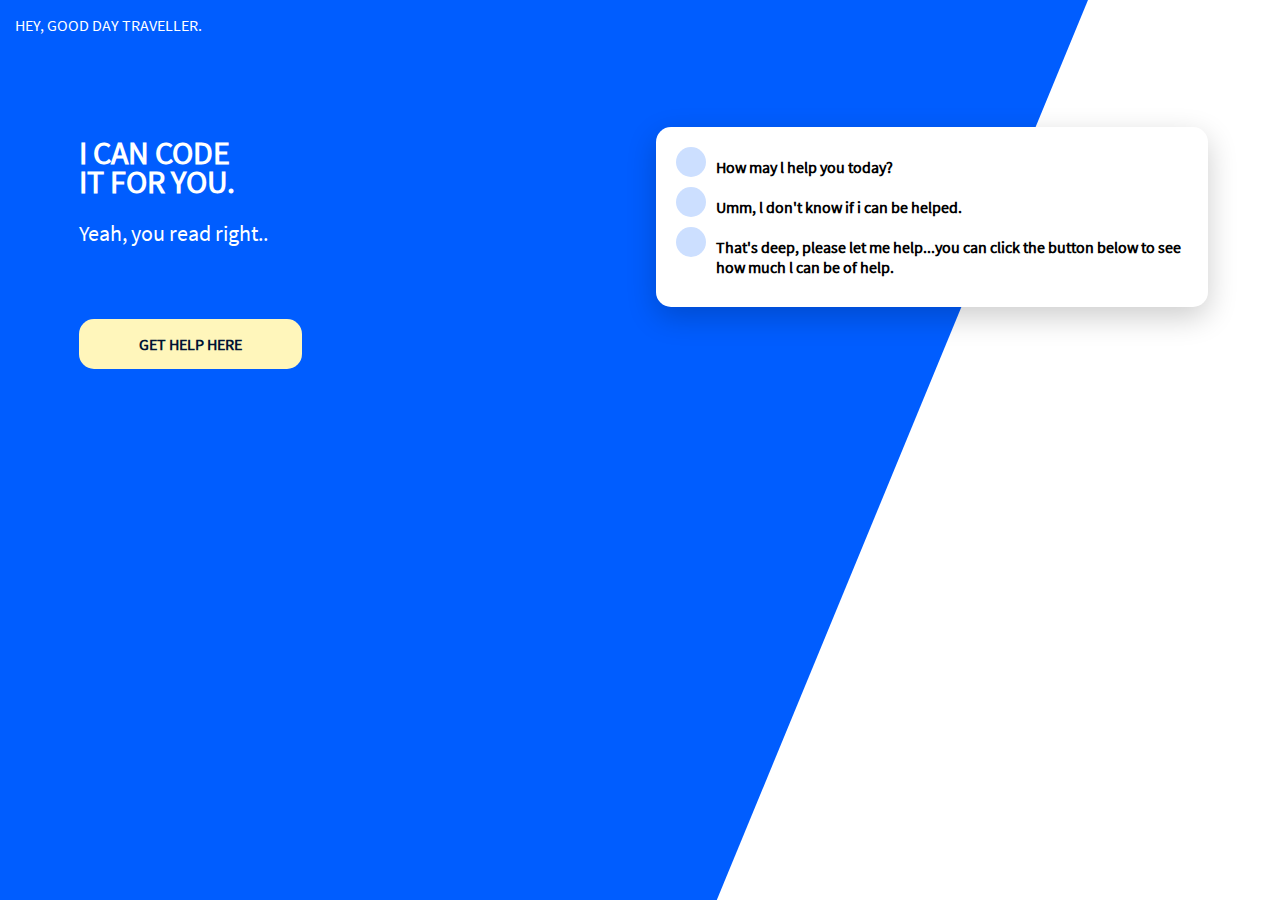
<file: index.html>
<!DOCTYPE html>
<html lang="en">

<head>
      <meta charset="UTF-8">
      <meta name="viewport" content="width=device-width, initial-scale=1.0">
      <meta http-equiv="X-UA-Compatible" content="ie=edge">
      <title>Jeffreys Masaraure</title>
      <link rel="stylesheet" href="css/main.css">
      <link rel="shortcut icon" href="assets/fav/favicon.ico" type="image/x-icon" />
</head>

<body>
      <div id="bg"></div>

      <header>
            <a href="#">Hey, Good day traveller.</a>
      </header>

      <main>
            <section id="card">
                  <ul>
                        <li>
                              <span></span>
                              <strong>How may l help you today?</strong>
                        </li>
                        <li>
                              <span></span>
                              <strong>Umm, l don't know if i can be helped.</strong>
                        </li>
                        <li>
                              <span></span>
                              <strong>That's deep, please let me help...you can click the button below to see how much l
                                    can be of help.</strong>
                        </li>
                  </ul>
            </section>
            <section id="primary">
                  <h1>I can code it for you.</h1>
                  <p>Yeah, you read right..</p>

                  <a href="https://www.linkedin.com/in/jeffreysmasaraure/">Get help here</a>
            </section>
      </main>
</body>

</html>
</file>
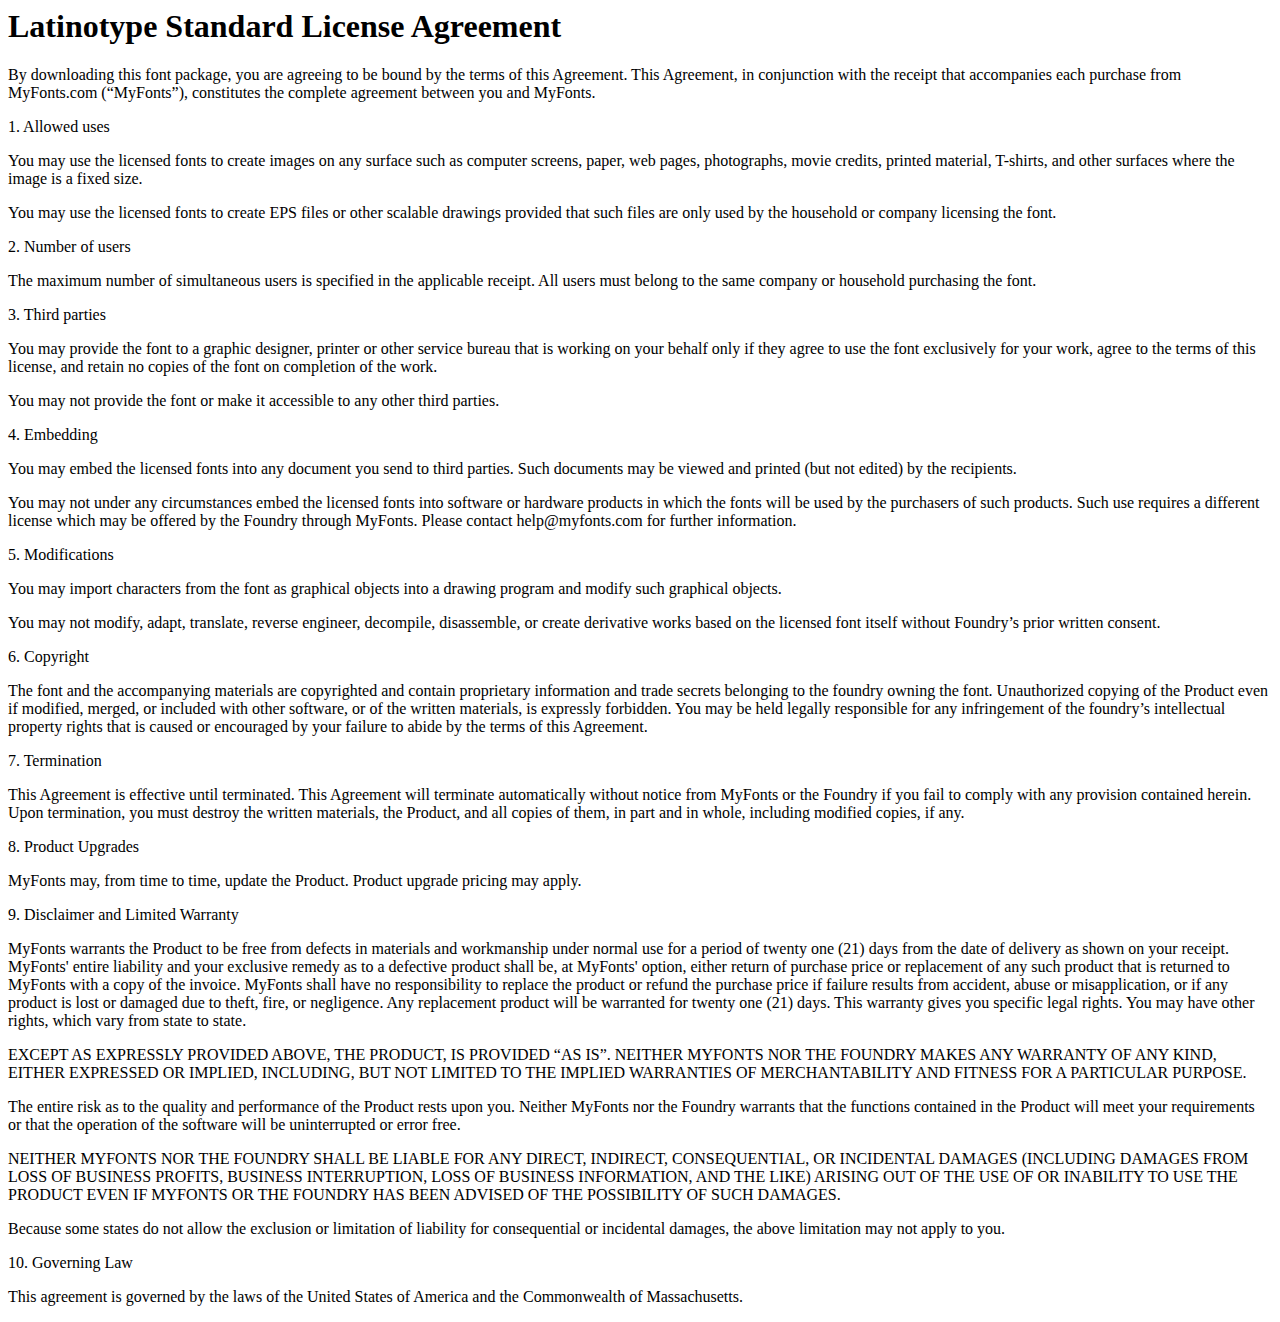
<file: assets/fonts/AntartidaRoundedFamily/Licenses/Latinotype Standard License Agreement.html>
<html><head>
<title>Latinotype Standard License Agreement</title><meta http-equiv='Content-Type' content='text/html; charset=utf-8'>
</head>
<body>
<h1>Latinotype Standard License Agreement</h1><p>By downloading this font package, you are agreeing to be bound by the terms of this Agreement. This Agreement, in conjunction with the receipt that accompanies each purchase from MyFonts.com (&#8220;MyFonts&#8221;), constitutes the complete agreement between you and MyFonts.</p>
<p>1. Allowed uses</p>
<p>You may use the licensed fonts to create images on any surface such as computer screens, paper, web pages, photographs, movie credits, printed material, T-shirts, and other surfaces where the image is a fixed size.</p>
<p>You may use the licensed fonts to create EPS files or other scalable drawings provided that such files are only used by the household or company licensing the font.</p>
<p>2. Number of users</p>
<p>The maximum number of simultaneous users is specified in the applicable receipt. All users must belong to the same company or household purchasing the font.</p>
<p>3. Third parties</p>
<p>You may provide the font to a graphic designer, printer or other service bureau that is working on your behalf only if they agree to use the font exclusively for your work, agree to the terms of this license, and retain no copies of the font on completion of the work.</p>
<p>You may not provide the font or make it accessible to any other third parties.</p>
<p>4. Embedding</p>
<p>You may embed the licensed fonts into any document you send to third parties. Such documents may be viewed and printed (but not edited) by the recipients.</p>
<p>You may not under any circumstances embed the licensed fonts into software or hardware products in which the fonts will be used by the purchasers of such products. Such use requires a different license which may be offered by the Foundry through MyFonts. Please contact help@myfonts.com for further information.</p>
<p>5. Modifications</p>
<p>You may import characters from the font as graphical objects into a drawing program and modify such graphical objects.</p>
<p>You may not modify, adapt, translate, reverse engineer, decompile, disassemble, or create derivative works based on the licensed font itself without Foundry&#8217;s prior written consent. </p>
<p>6. Copyright </p>
<p>The font and the accompanying materials are copyrighted and contain proprietary information and trade secrets belonging to the foundry owning the font. Unauthorized copying of the Product even if modified, merged, or included with other software, or of the written materials, is expressly forbidden. You may be held legally responsible for any infringement of the foundry&#8217;s intellectual property rights that is caused or encouraged by your failure to abide by the terms of this Agreement. </p>
<p>7. Termination </p>
<p>This Agreement is effective until terminated. This Agreement will terminate automatically without notice from MyFonts or the Foundry if you fail to comply with any provision contained herein. Upon termination, you must destroy the written materials, the Product, and all copies of them, in part and in whole, including modified copies, if any.</p>
<p>8. Product Upgrades</p>
<p>MyFonts may, from time to time, update the Product. Product upgrade pricing may apply. </p>
<p>9. Disclaimer and Limited Warranty </p>
<p>MyFonts warrants the Product to be free from defects in materials and workmanship under normal use for a period of twenty one (21) days from the date of delivery as shown on your receipt. MyFonts' entire liability and your exclusive remedy as to a defective product shall be, at MyFonts' option, either return of purchase price or replacement of any such product that is returned to MyFonts with a copy of the invoice. MyFonts shall have no responsibility to replace the product or refund the purchase price if failure results from accident, abuse or misapplication, or if any product is lost or damaged due to theft, fire, or negligence. Any replacement product will be warranted for twenty one (21) days. This warranty gives you specific legal rights. You may have other rights, which vary from state to state. </p>
<p>EXCEPT AS EXPRESSLY PROVIDED ABOVE, THE PRODUCT, IS PROVIDED &#8220;AS IS&#8221;. NEITHER MYFONTS NOR THE FOUNDRY MAKES ANY WARRANTY OF ANY KIND, EITHER EXPRESSED OR IMPLIED, INCLUDING, BUT NOT LIMITED TO THE IMPLIED WARRANTIES OF MERCHANTABILITY AND FITNESS FOR A PARTICULAR PURPOSE. </p>
<p>The entire risk as to the quality and performance of the Product rests upon you. Neither MyFonts nor the Foundry warrants that the functions contained in the Product will meet your requirements or that the operation of the software will be uninterrupted or error free. </p>
<p>NEITHER MYFONTS NOR THE FOUNDRY SHALL BE LIABLE FOR ANY DIRECT, INDIRECT, CONSEQUENTIAL, OR INCIDENTAL DAMAGES (INCLUDING DAMAGES FROM LOSS OF BUSINESS PROFITS, BUSINESS INTERRUPTION, LOSS OF BUSINESS INFORMATION, AND THE LIKE) ARISING OUT OF THE USE OF OR INABILITY TO USE THE PRODUCT EVEN IF MYFONTS OR THE FOUNDRY HAS BEEN ADVISED OF THE POSSIBILITY OF SUCH DAMAGES. </p>
<p>Because some states do not allow the exclusion or limitation of liability for consequential or incidental damages, the above limitation may not apply to you. </p>
<p>10. Governing Law </p>
<p>This agreement is governed by the laws of the United States of America and the Commonwealth of Massachusetts.</p>
</body>
</html>
</file>
<file: css/main.css>
/*fonts*/
@font-face {
  font-family: "Antartida Rounded Family";
  src: url("../assets/fonts/AntartidaRoundedFamily/Latinotype - AntartidaRounded-Medium.ttf") format("truetype");
}

@font-face {
  font-family: "Source Sans Pro";
  src: url("../assets/fonts/SourceSansPro/source-sans-pro-v13-latin-regular.eot");
  src: url("../assets/fonts/SourceSansPro/source-sans-pro-v13-latin-regular.woff2") format("woff2"), url("../assets/fonts/SourceSansPro/source-sans-pro-v13-latin-regular.woff") format("woff"), url("../assets/fonts/SourceSansPro/source-sans-pro-v13-latin-regular.ttf") format("truetype"), url("../assets/fonts/SourceSansPro/source-sans-pro-v13-latin-regular.svg") format("svg");
}

/*variables*/
/*Sass Maps 
Create a class of maybe colors for your page
we can add as many colors as we want inside the SASS map*/
/*functions*/
/*mixins*/
/*mediaquery
--getting the site responsive to different screens*/
/*you can create multiple mixins for multiple viewports*/
body,
html {
  height: 100%;
}

body {
  font-family: "Source Sans Pro";
  margin: 0;
}

body #bg {
  -webkit-clip-path: polygon(100% 0, 100% 82%, 45% 100%, 0 100%, 0 0);
          clip-path: polygon(100% 0, 100% 82%, 45% 100%, 0 100%, 0 0);
  background-color: #005dff;
  width: 100%;
  height: 100%;
  position: absolute;
  z-index: -1;
}

@media (min-width: 840px) {
  body #bg {
    -webkit-clip-path: polygon(0 0, 85% 0, 56% 100%, 0 100%);
            clip-path: polygon(0 0, 85% 0, 56% 100%, 0 100%);
    /*what we will define as content for the mixin*/
  }
}

body header a {
  color: white;
  text-decoration: none;
  padding: 15px;
  display: block;
  text-transform: uppercase;
}

@media (min-width: 840px) {
  main {
    display: -ms-grid;
    display: grid;
    -ms-grid-columns: 50% auto;
        grid-template-columns: 50% auto;
        grid-template-areas: "primary card";
    /*defines ids under main*/
    /*what we will define as content for the mixin*/
  }
}

main section#card {
  background-color: #fff;
  padding: 20px;
  margin: 1em auto;
  border-radius: 15px;
  -webkit-box-shadow: 0 10px 30px rgba(0, 0, 0, 0.2);
          box-shadow: 0 10px 30px rgba(0, 0, 0, 0.2);
  width: 80%;
}

@media (min-width: 840px) {
  main section#card {
    grid-area: card;
    height: -webkit-fit-content;
    height: -moz-fit-content;
    height: fit-content;
    -ms-flex-item-align: center;
        -ms-grid-row-align: center;
        align-self: center;
    margin: 1em;
    /*what we will define as content for the mixin*/
  }
}

main section#card ul {
  list-style-type: none;
  margin: 0;
  padding: 0;
}

main section#card ul li {
  margin-bottom: 10px;
}

main section#card ul li span {
  position: absolute;
  width: 30px;
  height: 30px;
  background-color: #ccdfff;
  border-radius: 50%;
  margin-right: 10px;
}

main section#card ul li strong {
  display: inline-block;
  margin-left: 40px;
  margin-top: 10px;
}

main section#primary {
  color: #fff;
  padding: 15px;
  text-align: center;
}

@media (min-width: 840px) {
  main section#primary {
    grid-area: primary;
    text-align: left;
    margin: 4em 0 0 4em;
    /*what we will define as content for the mixin*/
  }
}

main section#primary h1 {
  font-size: 3em;
  margin-top: 10px;
  text-transform: uppercase;
}

@media (min-width: 840px) {
  main section#primary h1 {
    width: 30%;
    font-size: 2em;
    line-height: 0.9em;
    /*what we will define as content for the mixin*/
  }
}

main section#primary p {
  font-size: 1.4em;
}

main section#primary a {
  color: #001333;
  border-radius: 15px;
  text-decoration: none;
  text-transform: uppercase;
  font-weight: bold;
  background-color: #fff6bb;
  display: block;
  text-align: center;
  margin: 50px auto 0 auto;
  padding: 15px;
}

@media (min-width: 840px) {
  main section#primary a {
    display: inline-block;
    padding: 15px 60px;
    /*math in sass*/
    /*what we will define as content for the mixin*/
  }
}
/*# sourceMappingURL=main.css.map */
</file>
